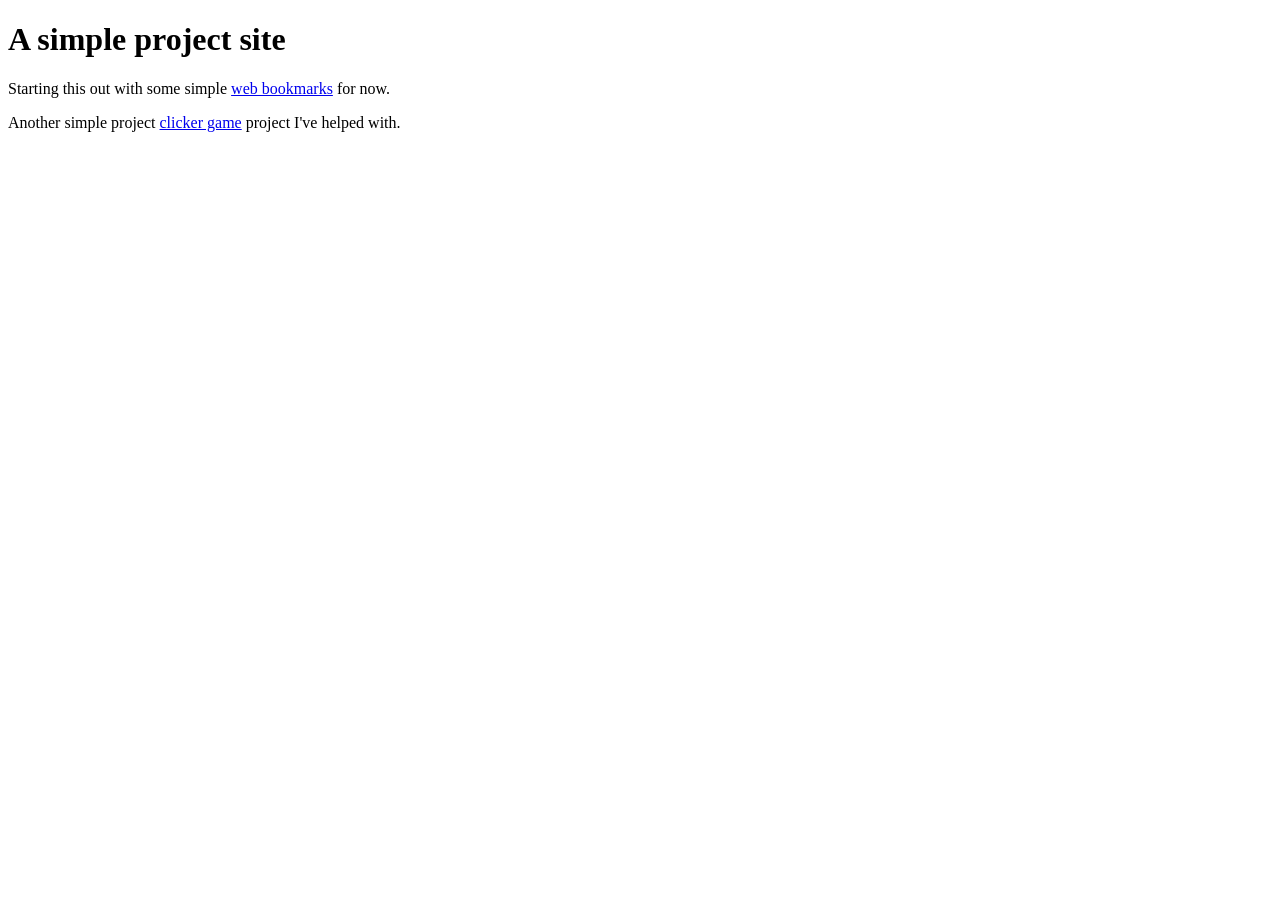
<file: index.html>
<!DOCTYPE html>
<html>
  <head>
    <title>Entry point of some simple web projects</title>
  </head>
<body>
<h1>A simple project site</h1>
<p>Starting this out with some simple <a href="/web-favorites">web bookmarks</a> for now.</p>
  <p>Another simple project <a href="https://227pi.in/lu/ring_forger/">clicker game</a> project I've helped with.</p>
</body>
</html>
</file>
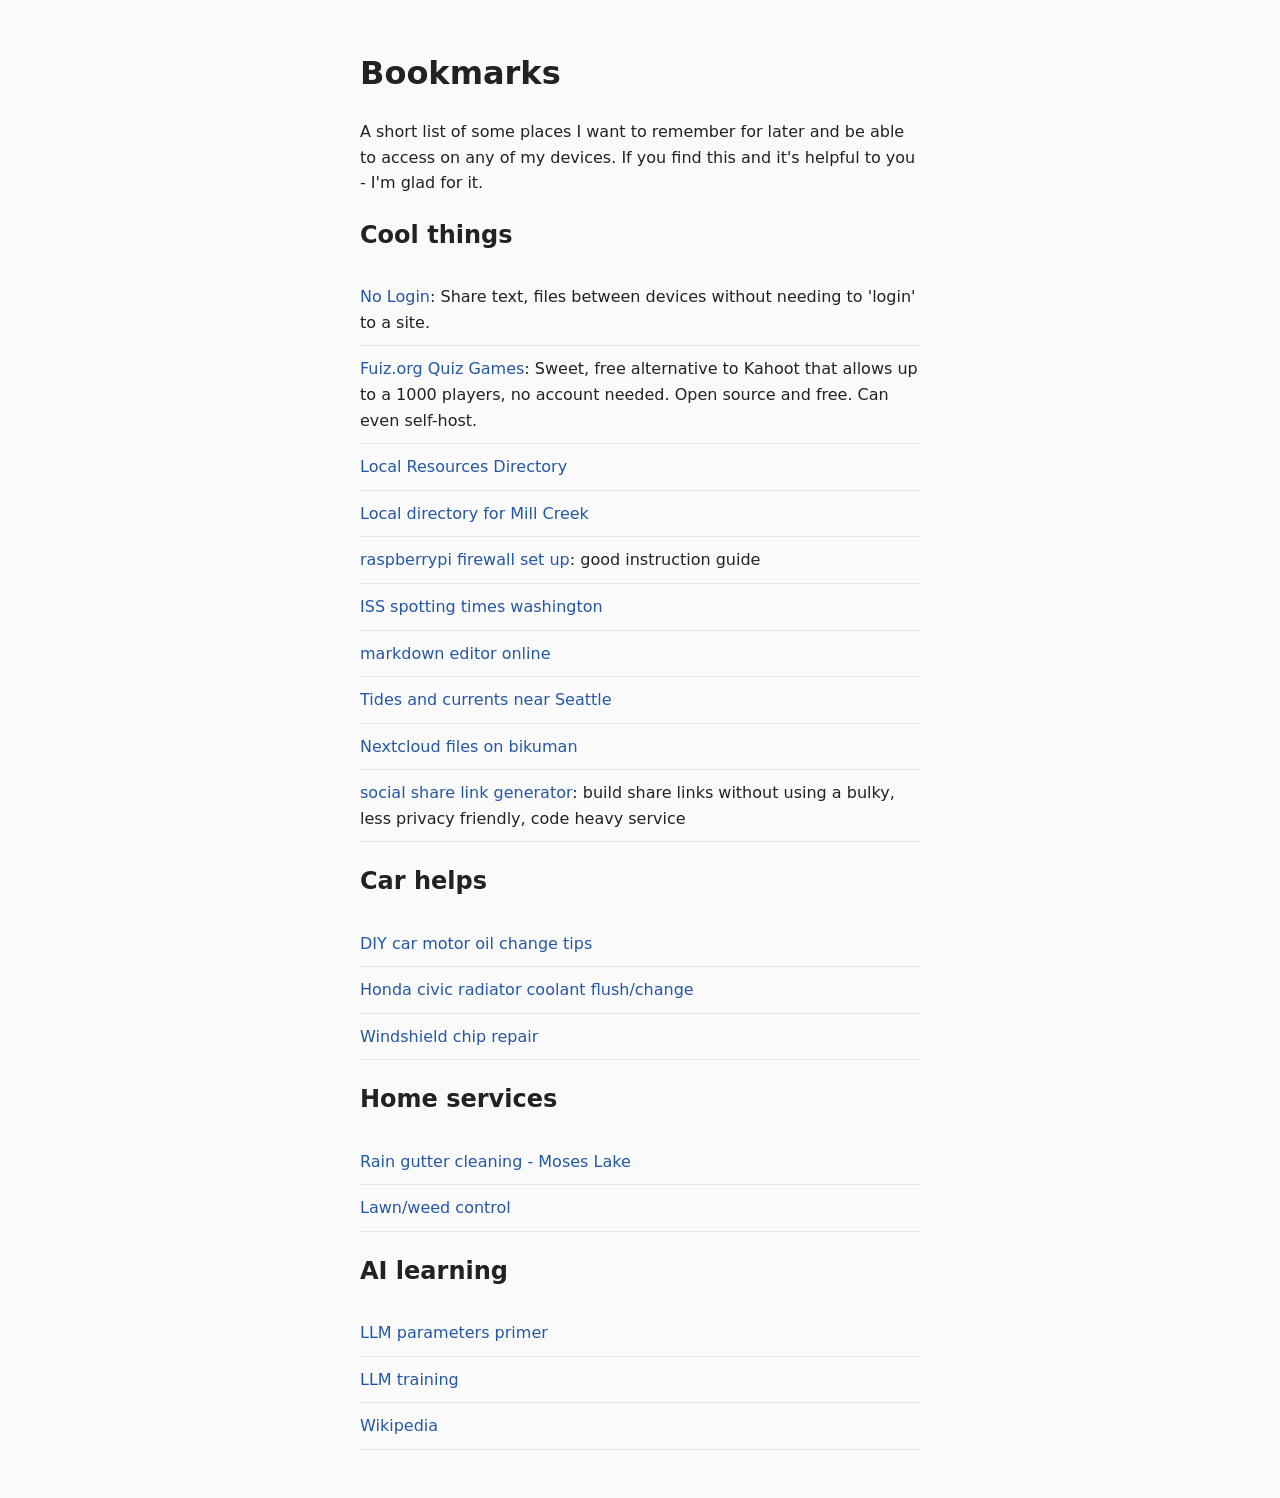
<file: web-favorites/index.html>
<!doctype html>
<html lang="en">
<head>
  <meta charset="utf-8">
  <meta name="description" content="A collection of saved links for local https://github.com/ryrob30/ryrob30.github.io/edit/main/web-favorites/index.htmlresources, DIY car and home projects, useful tools, and AI learning—easy to revisit whenever you need them.">
  <meta name="viewport" content="width=device-width, initial-scale=1">
  <title>Favorites I want to access later</title>
  <link rel="stylesheet" href="./styles.css">
</head>
<body>
  <h1>Bookmarks</h1>
  <p>A short list of some places I want to remember for later and be able to access on any of my devices.
  If you find this and it's helpful to you - I'm glad for it.</p>
  <h2>Cool things</h2>
  <ul>
    <!-- example to copy for new links
    <li><a href=""></a></li>
    -->
    <li><a href="https://nologin.in/">No Login</a>: Share text, files between devices without needing to 'login' to a site.</li>
    <li><a href="https://fuiz.org/">Fuiz.org Quiz Games</a>: Sweet, free alternative to Kahoot that allows up to a 1000 players, no account needed. Open source and free. Can even self-host.</li>
    <li><a href="https://localreso.com">Local Resources Directory</a></li>
    <li><a href="https://localreso.com/mill-creek">Local directory for Mill Creek</a></li>
    <li><a href="https://raspberrytips.com/configure-firewall-raspberry-pi/">raspberrypi firewall set up</a>: good instruction guide</li>
    <li><a href="https://www.nasa.gov/spot-the-station/#Sightings">ISS spotting times washington</a></li>
    <li><a href="https://dillinger.io/">markdown editor online</a></li>
    <li><a href="https://tidesandcurrents.noaa.gov/stationhome.html?id=9447130">Tides and currents near Seattle</a></li>
    <li><a href="https://cloud.bikuman.com/index.php/login">Nextcloud files on bikuman</a></li>
    <li><a href="https://codeshack.io/social-share-link-generator/">social share link generator</a>: build share links without using a bulky, less privacy friendly, code heavy service</li>
  </ul>
  <h2>Car helps</h2>
  <ul>
    <!-- example to copy for new links
    <li><a href=""></a></li>
    -->
    <li><a href="https://www.youtube.com/watch?v=y3SDd9refFY">DIY car motor oil change tips</a></li>
    <li><a href="https://honda-tech.com/how-tos/a/honda-civic-how-to-flush-radiator-and-replace-thermostat-374860">Honda civic radiator coolant flush/change</a></li>
    <li><a href="https://minhallenag.com/">Windshield chip repair</a></li>
  </ul>
  <h2>Home services</h2>
  <ul>
    <!-- example to copy for new links
    <li><a href=""></a></li>
    -->
    <li><a href="https://guttercleanerinwa.com/moses-lake/">Rain gutter cleaning - Moses Lake</a></li>
    <li><a href="https://s3.wp.wsu.edu/uploads/sites/412/2015/02/EB0607_Lawn_Weed_Control_for_Washington_State_Homeowners.pdf">Lawn/weed control</a></li>
  </ul>
  <h2>AI learning</h2>
  <ul>
    <!-- example to copy for new links
    <li><a href=""></a></li>
    -->
    <li><a href="https://www.ibm.com/think/topics/llm-parameters">LLM parameters primer</a></li>
    <li><a href="https://www.ibm.com/think/topics/llm-training">LLM training</a></li>
    <li><a href="https://wikipedia.org">Wikipedia</a></li>
  </ul>  
</body>
</html>
</file>
<file: web-favorites/styles.css>
body {
      max-width: 560px;
      margin: 48px auto;
      padding: 0 20px;
      font: 16px/1.6 system-ui, sans-serif;
      color: #222;
      background: #fafafa;
    }

h1 {
      margin-bottom: 20px;
    }

ul {
      padding: 0;
      list-style: none;
    }

li {
      padding: 10px 0;
      border-bottom: 1px solid #e5e5e5;
    }

a {
      color: #2457a7;
      text-decoration: none;
    }

a:hover {
      text-decoration: underline;
    }
</file>
